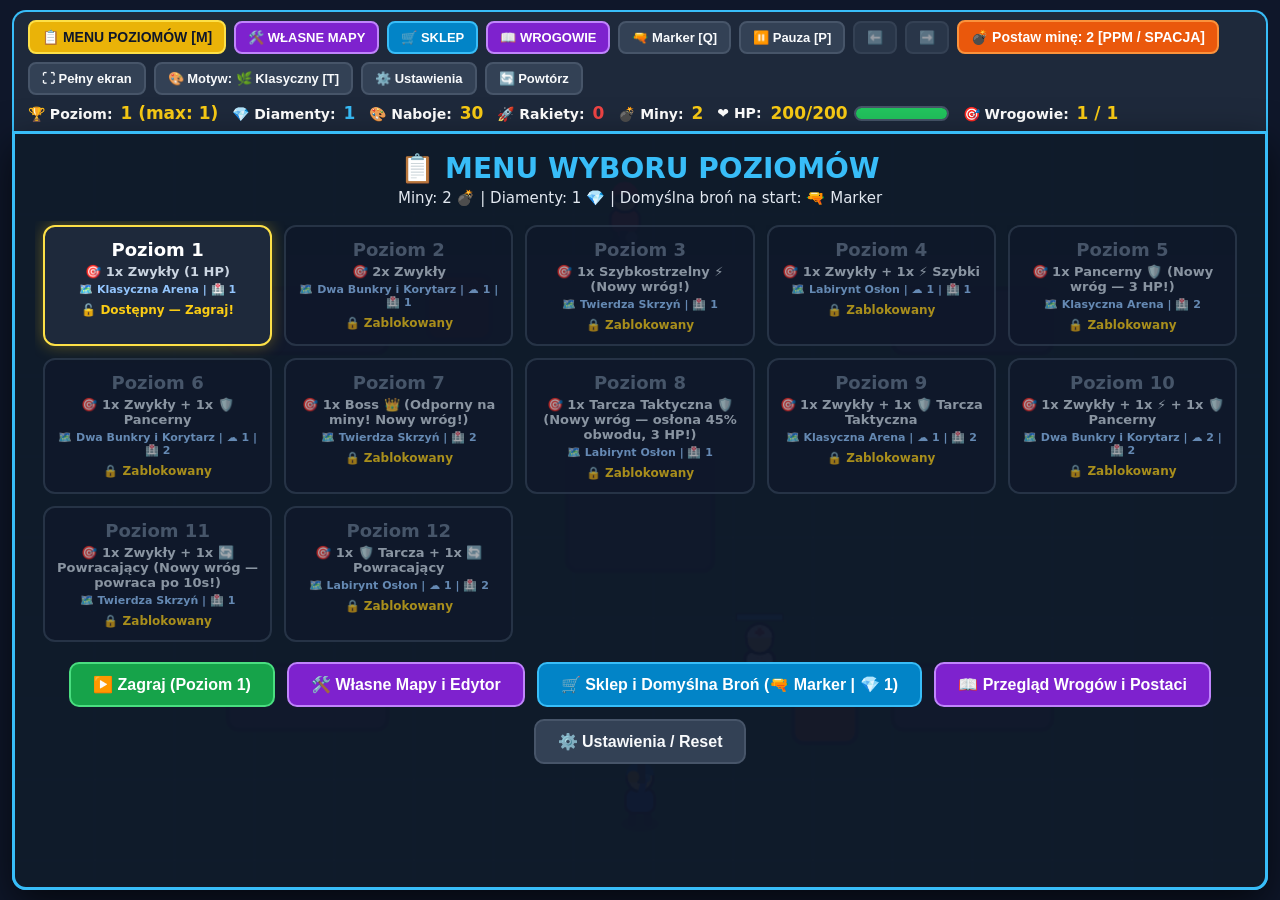
<file: index.html>
<!DOCTYPE html>
<html lang="pl">
<head>
  <meta charset="UTF-8">
  <meta name="viewport" content="width=device-width, initial-scale=1.0, maximum-scale=1.0, user-scalable=no, viewport-fit=cover">
  <meta name="apple-mobile-web-app-capable" content="yes">
  <meta name="apple-mobile-web-app-status-bar-style" content="black-translucent">
  <title>Paintball Arena - Poziomy i Miny</title>
  <link rel="stylesheet" href="style.css">
</head>
<body>
  <div class="topbar">
    <div class="controls">
      <button id="btnOpenMenu" class="menu-btn">📋 MENU POZIOMÓW [M]</button>
      <button id="btnOpenCustom" class="btn-purple">🛠️ WŁASNE MAPY</button>
      <button id="btnOpenShop" class="btn-blue">🛒 SKLEP</button>
      <button id="btnOpenEnemies" class="btn-purple" title="Zobacz przegląd wszystkich przeciwników i cywila">📖 WROGOWIE</button>
      <button id="btnSwitchWeapon" class="active" title="Zmień aktualną broń w trakcie etapu [Klawisz Q]">🔫 Broń: Marker [Q]</button>
      <button id="btnPause">⏸️ Pauza [P]</button>
      <button id="btnPrevLevel" title="Poprzedni poziom">⬅️</button>
      <button id="btnNextLevel" title="Następny odblokowany poziom">➡️</button>
      <button id="btnPlaceMine" class="mine-btn">💣 Postaw minę: 2 [PPM / SPACJA]</button>
      <button id="btnFullscreen" title="Przełącz pełny ekran">⛶ Pełny ekran</button>
      <button id="btnTheme" title="Zmień motyw graficzny [Klawisz T]">🎨 Motyw: 🌿 Klasyczny</button>
      <button id="btnOpenSettings" title="Otwórz ekran ustawień">⚙️ Ustawienia</button>
      <button id="btnRetry">🔄 Powtórz</button>
    </div>
    <div class="stats">
      <div>🏆 Poziom: <span id="levelText">1</span></div>
      <div id="diamondStatBox" style="cursor:pointer;" title="Twoje diamenty">💎 Diamenty: <span id="diamondsText" style="color:#38bdf8;">0</span></div>
      <div>🎨 Naboje: <span id="ammoText">30</span></div>
      <div>🚀 Rakiety: <span id="rocketsText" style="color:#fb923c;">3</span></div>
      <div>💣 Miny: <span id="minesText">2</span></div>
      <div class="hp-box">
        ❤️ HP: <span id="hpText">200</span>
        <div class="hp-bar-bg"><div id="hpFill" class="hp-bar-fill"></div></div>
      </div>
      <div>🎯 Wrogowie: <span id="aliveText">1 / 1</span></div>
    </div>
  </div>

  <div class="game-wrapper">
    <canvas id="gameCanvas" width="940" height="560" tabindex="0"></canvas>

    <div id="menuOverlay" class="overlay hidden">
      <h1 id="menuTitle">📋 WYBIERZ POZIOM (ETAP)</h1>
      <p id="menuSubtitle" class="sub">Kliknij dowolny odblokowany poziom, aby na nim zagrać lub wrócić do wcześniejszych etapów!</p>
      <div id="levelsGrid" class="levels-grid"></div>
      <div class="action-row" id="menuActions"></div>
    </div>

    <div id="customOverlay" class="overlay hidden">
      <h1 id="customOverlayTitle" style="color:#c084fc;">🛠️ WŁASNE MAPY (ZAWSZE ODBLOKOWANE)</h1>
      <p id="customOverlaySub" class="sub">Wybierz jedną z własnych map, aby od razu zagrać, lub kliknij ✏️ Edytuj, aby ustawić liczbę przeciwników każdego typu!</p>
      <div id="customListView" class="custom-list-container">
        <div id="customMapsGrid" class="custom-maps-grid"></div>
        <div class="action-row custom-actions">
          <button id="btnAddCustomMap" class="btn-big btn-purple">➕ Stwórz nową własną mapę</button>
          <button id="btnCustomToLevels" class="btn-big btn-blue">📋 Przejdź do Menu Poziomów</button>
          <button id="btnCloseCustom" class="btn-big btn-green">▶️ Wróć do gry</button>
        </div>
      </div>
      <div id="customEditorView" class="editor-box" style="display:none;"></div>
    </div>

    <div id="shopOverlay" class="overlay hidden">
      <h1 style="color:#38bdf8;">🛒 SKLEP — ULEPSZENIA I WZMOCNIENIA</h1>
      <p id="shopSubtitle" class="sub">Kupuj bronie i odblokowuj kolejne szczeble drzewka wzmocnień za 💎 diamenty!</p>
      
      <!-- Zakładki kategorii sklepu -->
      <div class="shop-tabs">
        <button id="shopTabWeapons" class="shop-tab-btn active">🔫 Broń</button>
        <button id="shopTabHealth" class="shop-tab-btn">❤️ Zdrowie</button>
        <button id="shopTabTeam" class="shop-tab-btn">🤝 Drużyna</button>
      </div>

      <div id="shopWeaponsGrid" class="shop-tree"></div>
      <div class="action-row">
        <button id="btnShopToLevels" class="btn-big btn-blue">📋 Menu Poziomów</button>
        <button id="btnCloseShop" class="btn-big btn-green">▶️ Wróć do gry</button>
      </div>
    </div>

    <div id="settingsOverlay" class="overlay hidden">
      <h1 style="color:#facc15;">⚙️ USTAWIENIA GRY</h1>
      <p class="sub">Dostosuj opcje rozgrywki lub wykonaj pełny reset osiągnięć i postępów.</p>
      <div id="settingsBox" class="editor-box" style="max-width:660px;"></div>
      <div class="action-row">
        <button id="btnSettingsToLevels" class="btn-big btn-blue">📋 Menu Poziomów</button>
        <button id="btnCloseSettings" class="btn-big btn-green">▶️ Wróć do gry</button>
      </div>
    </div>

    <div id="enemiesOverlay" class="overlay hidden">
      <h1 style="color:#c084fc;">📖 PRZEGLĄD WROGÓW I POSTACI</h1>
      <p class="sub">Poznaj wygląd, wytrzymałość i zachowanie wszystkich postaci na arenie (podczas gry napisy nad nimi są ukryte).</p>
      <div id="enemiesCatalogGrid" class="levels-grid" style="grid-template-columns:repeat(auto-fill, minmax(240px, 1fr));"></div>
      <div class="action-row">
        <button id="btnEnemiesToLevels" class="btn-big btn-blue">📋 Menu Poziomów</button>
        <button id="btnCloseEnemies" class="btn-big btn-green">▶️ Wróć do gry</button>
      </div>
    </div>

    <div id="resultPopupOverlay" class="popup-backdrop hidden">
      <div id="resultPopupCard" class="result-popup-card">
        <h2 id="resultPopupTitle">🏆 POZIOM UKOŃCZONY!</h2>
        <p id="resultPopupSub" class="result-popup-sub"></p>
        <div id="resultPopupRewards" class="result-popup-rewards"></div>
        <div id="resultPopupActions" class="result-popup-actions"></div>
      </div>
    </div>
  </div>

  <!-- Pełnoekranowa warstwa kontrolek dotykowych dla tabletów (działa także na marginesach poza planszą) -->
  <div id="touchControls" class="touch-controls">
    <div id="joystickBase" class="joystick-base">
      <div id="joystickThumb" class="joystick-thumb"></div>
    </div>
    <div id="touchActionGroup" class="touch-action-group hidden">
      <button id="touchBtnWeapon" class="touch-action-btn touch-btn-weapon" title="Zmień broń" aria-label="Zmień broń">🔫</button>
      <button id="touchBtnMine" class="touch-action-btn touch-btn-mine" title="Postaw minę" aria-label="Postaw minę">
        <span class="touch-btn-icon">💣</span>
        <span id="touchMineBadge" class="touch-badge">2</span>
      </button>
    </div>
  </div>

  <script src="js/config.js"></script>
  <script src="js/state.js"></script>
  <script src="js/audio.js"></script>
  <script src="js/physics.js"></script>
  <script src="js/spawners.js"></script>
  <script src="js/mines.js"></script>
  <script src="js/helper.js"></script>
  <script src="js/renderer.js"></script>
  <script src="js/ui.js"></script>
  <script src="js/input.js"></script>
  <script src="js/game.js"></script>
</body>
</html>
</file>
<file: style.css>
* {
  box-sizing: border-box;
  margin: 0;
  padding: 0;
  user-select: none;
  -webkit-user-select: none;
  -webkit-touch-callout: none;
}
html, body {
  touch-action: none;
  -webkit-touch-callout: none;
  -webkit-user-select: none;
}
body {
  background-color: #0f172a;
  color: #ffffff;
  font-family: system-ui, -apple-system, BlinkMacSystemFont, 'Segoe UI', Roboto, sans-serif;
  display: flex;
  flex-direction: column;
  justify-content: center;
  align-items: center;
  min-height: 100vh;
  min-height: 100dvh;
  height: 100vh;
  height: 100dvh;
  width: 100vw;
  overflow: hidden;
  padding: 4px 8px;
  touch-action: none;
}
.topbar {
  display: flex;
  flex-wrap: wrap;
  gap: 8px;
  align-items: center;
  justify-content: space-between;
  width: 100%;
  max-width: 100%;
  background: #1e293b;
  padding: 8px 14px;
  border-radius: 14px 14px 0 0;
  border: 2px solid #38bdf8;
  border-bottom: none;
  flex-shrink: 0;
}
.controls {
  display: flex;
  gap: 8px;
  align-items: center;
  flex-wrap: wrap;
}
button {
  background: #334155;
  color: #f8fafc;
  border: 2px solid #475569;
  padding: 7px 12px;
  border-radius: 8px;
  font-size: 13px;
  font-weight: 700;
  cursor: pointer;
  transition: all 0.15s;
}
button:hover:not(:disabled) {
  background: #475569;
  transform: translateY(-1px);
}
button.menu-btn {
  background: #eab308;
  border-color: #fde047;
  color: #0f172a;
  font-size: 14px;
}
button.menu-btn:hover {
  background: #facc15;
}
button.mine-btn {
  background: #ea580c;
  border-color: #fb923c;
  color: #ffffff;
  font-size: 14px;
}
button.mine-btn:hover:not(:disabled) {
  background: #f97316;
}
button.mine-btn:disabled {
  background: #1e293b;
  border-color: #334155;
  color: #64748b;
  cursor: not-allowed;
}
button.active {
  background: #0284c7;
  border-color: #38bdf8;
}
.stats {
  display: flex;
  gap: 14px;
  font-size: 14px;
  font-weight: 700;
  align-items: center;
  flex-wrap: wrap;
}
.stats span {
  color: #facc15;
  font-size: 17px;
  margin-left: 3px;
}
.hp-box {
  display: flex;
  align-items: center;
  gap: 6px;
}
.hp-bar-bg {
  width: 95px;
  height: 15px;
  background: #0f172a;
  border-radius: 8px;
  border: 2px solid #475569;
  overflow: hidden;
}
.hp-bar-fill {
  height: 100%;
  width: 100%;
  background: #22c55e;
  transition: width 0.15s, background-color 0.15s;
}
.game-wrapper {
  position: relative;
  width: 940px;
  aspect-ratio: 940 / 560;
  max-width: 100%;
  flex-shrink: 0;
  touch-action: none;
}
canvas {
  display: block;
  background-color: #14532d;
  border: 3px solid #38bdf8;
  border-radius: 0 0 14px 14px;
  box-shadow: 0 15px 40px rgba(0, 0, 0, 0.65);
  cursor: none;
  width: 100%;
  height: 100%;
  outline: none;
  touch-action: none;
}
.overlay {
  position: absolute;
  inset: 0;
  background: rgba(15, 23, 42, 0.96);
  border: 3px solid #38bdf8;
  border-radius: 0 0 14px 14px;
  display: flex;
  flex-direction: column;
  align-items: center;
  justify-content: flex-start;
  padding: 18px 20px;
  z-index: 20;
  overflow-y: auto;
}
.overlay.hidden {
  display: none;
}
.overlay h1 {
  font-size: 28px;
  font-weight: 900;
  color: #38bdf8;
  margin-bottom: 4px;
  text-align: center;
  flex-shrink: 0;
}
.overlay p.sub {
  color: #e2e8f0;
  font-size: 15px;
  margin-bottom: 14px;
  text-align: center;
  flex-shrink: 0;
}
.levels-grid {
  display: grid;
  grid-template-columns: repeat(auto-fill, minmax(190px, 1fr));
  gap: 12px;
  width: 100%;
  max-width: 100%;
  margin-bottom: 16px;
  max-height: calc(100% - 135px);
  overflow-y: auto;
  padding: 4px 8px;
  flex-shrink: 1;
}
.levels-grid::-webkit-scrollbar,
.overlay::-webkit-scrollbar {
  width: 8px;
}
.levels-grid::-webkit-scrollbar-track,
.overlay::-webkit-scrollbar-track {
  background: #0f172a;
  border-radius: 6px;
}
.levels-grid::-webkit-scrollbar-thumb,
.overlay::-webkit-scrollbar-thumb {
  background: #38bdf8;
  border-radius: 6px;
}

.shop-tree {
  scrollbar-width: none; /* Firefox: ukryj brzydki pasek przewijania (przewijanie kółkiem nadal działa) */
  -ms-overflow-style: none;
}
.shop-tree::-webkit-scrollbar {
  display: none;
}
.level-card {
  background: #1e293b;
  border: 2px solid #38bdf8;
  border-radius: 12px;
  padding: 12px 10px;
  text-align: center;
  cursor: pointer;
  transition: all 0.15s;
  display: flex;
  flex-direction: column;
  gap: 4px;
}
.level-card:hover:not(.locked) {
  background: #0284c7;
  transform: translateY(-3px);
  box-shadow: 0 8px 20px rgba(2, 132, 199, 0.4);
}
.level-card.completed {
  border-color: #4ade80;
}
.level-card.current {
  border-color: #fde047;
  box-shadow: 0 0 15px rgba(250, 204, 21, 0.35);
}
.level-card.locked {
  background: #0f172a;
  border-color: #334155;
  color: #64748b;
  cursor: not-allowed;
  opacity: 0.65;
}
.level-card .lvl-title {
  font-size: 18px;
  font-weight: 900;
  color: #ffffff;
}
.level-card.locked .lvl-title {
  color: #64748b;
}
.level-card .lvl-enemies {
  font-size: 13px;
  color: #cbd5e1;
  font-weight: 600;
}
.level-card .lvl-status {
  font-size: 12px;
  font-weight: 800;
  margin-top: 3px;
  color: #facc15;
}
.action-row {
  display: flex;
  gap: 12px;
  flex-wrap: wrap;
  justify-content: center;
}
.btn-big {
  padding: 11px 22px;
  font-size: 16px;
  border-radius: 10px;
  font-weight: 800;
}
.btn-green {
  background: #16a34a;
  border-color: #4ade80;
  color: #ffffff;
}
.btn-green:hover {
  background: #22c55e;
}
.btn-blue {
  background: #0284c7;
  border-color: #38bdf8;
  color: #ffffff;
}
.btn-purple {
  background: #7e22ce;
  border-color: #c084fc;
  color: #ffffff;
}
.btn-purple:hover {
  background: #9333ea;
}
button:disabled, .level-card.guard-wait {
  opacity: 0.55;
  cursor: not-allowed !important;
  pointer-events: none;
}
.custom-section {
  width: 100%;
  max-width: 780px;
  background: rgba(30, 41, 59, 0.9);
  border: 2px solid #c084fc;
  border-radius: 12px;
  padding: 10px 14px;
  margin-bottom: 12px;
}
.custom-header {
  display: flex;
  justify-content: space-between;
  align-items: center;
  margin-bottom: 8px;
  flex-wrap: wrap;
  gap: 8px;
}
.custom-title {
  font-size: 15px;
  font-weight: 900;
  color: #e9d5ff;
}
.custom-grid {
  display: grid;
  grid-template-columns: repeat(4, minmax(140px, 1fr));
  gap: 8px;
}
.custom-card {
  background: #0f172a;
  border: 2px solid #a855f7;
  border-radius: 10px;
  padding: 8px;
  text-align: center;
  display: flex;
  flex-direction: column;
  gap: 4px;
}
.custom-card.current {
  border-color: #fde047;
  box-shadow: 0 0 12px rgba(250, 204, 21, 0.35);
}
.custom-card-btns {
  display: flex;
  gap: 4px;
  justify-content: center;
  margin-top: 4px;
}
.custom-card-btns button {
  padding: 4px 8px;
  font-size: 11px;
}
#customOverlay {
  padding: 14px 18px;
}
#customOverlay h1 {
  font-size: 24px;
  margin-bottom: 2px;
}
#customOverlay p.sub {
  font-size: 13px;
  margin-bottom: 10px;
}

.custom-list-container {
  width: 100%;
  max-width: 900px;
  display: flex;
  flex-direction: column;
  align-items: center;
  justify-content: flex-start;
  flex: 1;
  min-height: 0;
}

.custom-maps-grid {
  display: grid;
  grid-template-columns: repeat(2, 1fr);
  gap: 10px 14px;
  width: 100%;
  margin-bottom: 12px;
  max-height: 360px;
  overflow-y: auto;
  padding: 2px 4px;
  box-sizing: border-box;
}

.custom-maps-grid::-webkit-scrollbar {
  width: 6px;
}
.custom-maps-grid::-webkit-scrollbar-track {
  background: rgba(15, 23, 42, 0.6);
  border-radius: 4px;
}
.custom-maps-grid::-webkit-scrollbar-thumb {
  background: rgba(192, 132, 252, 0.6);
  border-radius: 4px;
}
.custom-maps-grid::-webkit-scrollbar-thumb:hover {
  background: #c084fc;
}

.custom-map-card {
  background: #1e293b;
  border: 2px solid #a855f7;
  border-radius: 12px;
  padding: 10px 14px;
  text-align: left;
  display: flex;
  flex-direction: column;
  justify-content: space-between;
  gap: 6px;
  transition: all 0.15s;
}
.custom-map-card:hover {
  border-color: #c084fc;
  box-shadow: 0 4px 14px rgba(192, 132, 252, 0.25);
}
.custom-map-card.current {
  border-color: #fde047;
  box-shadow: 0 0 14px rgba(250, 204, 21, 0.35);
}
.custom-map-card .lvl-title {
  font-size: 16px;
  font-weight: 900;
  color: #e9d5ff;
  display: flex;
  justify-content: space-between;
  align-items: center;
}
.custom-map-card .lvl-enemies {
  font-size: 12px;
  color: #f1f5f9;
  font-weight: 600;
  line-height: 1.3;
}
.custom-map-card .lvl-meta {
  font-size: 11px;
  color: #93c5fd;
  display: flex;
  gap: 10px;
  flex-wrap: wrap;
}
.custom-map-card .lvl-status {
  font-size: 11px;
  font-weight: 800;
}
.custom-map-card .custom-card-btns {
  display: flex;
  gap: 8px;
  justify-content: flex-end;
  margin-top: 2px;
}
.custom-map-card .custom-card-btns button {
  padding: 5px 12px;
  font-size: 13px;
  font-weight: 800;
  border-radius: 8px;
}

.custom-actions {
  display: flex;
  gap: 10px;
  justify-content: center;
  flex-wrap: wrap;
}
.custom-actions .btn-big {
  padding: 9px 18px;
  font-size: 14px;
}

.editor-box {
  width: 100%;
  max-width: 640px;
  background: #1e293b;
  border: 2px solid #c084fc;
  border-radius: 14px;
  padding: 16px;
  margin-bottom: 14px;
  display: flex;
  flex-direction: column;
  gap: 10px;
}
.editor-row {
  display: flex;
  align-items: center;
  justify-content: space-between;
  background: #0f172a;
  padding: 8px 12px;
  border-radius: 8px;
  border: 1px solid #334155;
  font-size: 14px;
  font-weight: 700;
}
.editor-stepper {
  display: flex;
  align-items: center;
  gap: 10px;
}
.editor-stepper span {
  min-width: 28px;
  text-align: center;
  font-size: 17px;
  font-weight: 900;
  color: #fde047;
}
.editor-input {
  background: #1e293b;
  color: #fff;
  border: 2px solid #475569;
  border-radius: 6px;
  padding: 5px 10px;
  font-size: 14px;
  font-weight: 700;
  width: 240px;
}

.shop-tabs {
  display: flex;
  justify-content: center;
  align-items: center;
  gap: 12px;
  width: 100%;
  max-width: 880px;
  margin-bottom: 12px;
  flex-wrap: wrap;
}
.shop-tab-btn {
  background: #1e293b;
  border: 2px solid #475569;
  color: #94a3b8;
  padding: 8px 22px;
  border-radius: 10px;
  font-size: 15px;
  font-weight: 800;
  cursor: pointer;
  transition: all 0.15s ease-in-out;
}
.shop-tab-btn:hover {
  background: #334155;
  color: #f8fafc;
  border-color: #38bdf8;
}
.shop-tab-btn.active {
  background: #0284c7;
  border-color: #38bdf8;
  color: #ffffff;
  box-shadow: 0 0 14px rgba(56, 189, 248, 0.45);
}

.shop-tree {
  display: flex;
  flex-direction: column;
  gap: 10px;
  width: 100%;
  max-width: 880px;
  margin-bottom: 14px;
  max-height: calc(100% - 135px);
  overflow-y: auto;
  padding: 4px 6px;
}
.tree-track {
  background: rgba(15, 23, 42, 0.85);
  border: 2px solid #334155;
  border-radius: 12px;
  padding: 10px 14px;
  display: flex;
  flex-direction: column;
  gap: 8px;
  width: 100%;
}
.tree-track-header {
  display: flex;
  align-items: center;
  justify-content: space-between;
  font-size: 15px;
  font-weight: 900;
  color: #fde047;
  border-bottom: 1px solid #334155;
  width: 100%;
  padding-bottom: 6px;
  flex-wrap: wrap;
  gap: 8px;
}
.tree-nodes-row {
  display: flex;
  flex-direction: row;
  align-items: stretch;
  gap: 8px;
  width: 100%;
  overflow-x: auto;
  padding-bottom: 4px;
}
.tree-node {
  flex: 1 1 260px;
  min-width: 220px;
  max-width: 420px;
  background: #1e293b;
  border: 2px solid #38bdf8;
  border-radius: 10px;
  padding: 8px 10px;
  text-align: left;
  display: flex;
  flex-direction: column;
  justify-content: space-between;
  gap: 4px;
}
.tree-node.owned {
  border-color: #4ade80;
}
.tree-node.last-owned {
  border-color: #4ade80;
  background: rgba(22, 101, 52, 0.25);
}
.tree-node.next-unlock {
  border-color: #facc15;
  box-shadow: 0 0 12px rgba(250, 204, 21, 0.2);
}
.tree-node.default-weapon {
  box-shadow: 0 0 12px rgba(56, 189, 248, 0.45);
}
.tree-node.locked {
  background: #0f172a;
  border-color: #334155;
  opacity: 0.7;
}
.tree-connector {
  display: flex;
  align-items: center;
  justify-content: center;
  color: #475569;
  font-size: 18px;
  font-weight: 900;
  padding: 0 2px;
  flex-shrink: 0;
}
.tree-connector.active {
  color: #4ade80;
}
.popup-backdrop {
  position: absolute;
  inset: 0;
  background: rgba(15, 23, 42, 0.78);
  backdrop-filter: blur(3px);
  border-radius: 0 0 14px 14px;
  display: flex;
  align-items: center;
  justify-content: center;
  padding: 20px;
  z-index: 30;
}
.popup-backdrop.hidden {
  display: none;
}
.result-popup-card {
  background: #1e293b;
  border: 3px solid #38bdf8;
  border-radius: 18px;
  padding: 26px 30px;
  width: 100%;
  max-width: 520px;
  box-shadow: 0 20px 50px rgba(0, 0, 0, 0.85);
  display: flex;
  flex-direction: column;
  align-items: center;
  text-align: center;
  gap: 12px;
}
.result-popup-card h2 {
  font-size: 28px;
  font-weight: 900;
}
.result-popup-sub {
  font-size: 16px;
  color: #e2e8f0;
  font-weight: 600;
}
.result-popup-rewards {
  background: #0f172a;
  border: 1px solid #334155;
  border-radius: 10px;
  padding: 10px 16px;
  font-size: 14px;
  font-weight: 700;
  color: #fde047;
  width: 100%;
}
.result-popup-actions {
  display: flex;
  flex-direction: column;
  gap: 10px;
  width: 100%;
  margin-top: 6px;
}
.result-popup-actions button {
  width: 100%;
  padding: 12px 18px;
  font-size: 16px;
  font-weight: 800;
  border-radius: 10px;
}

/* --- KONTROLKI DOTYKOWE NA TABLETY / SMARTFONY --- */
.touch-controls {
  position: fixed;
  inset: 0;
  pointer-events: none;
  z-index: 900;
}
.touch-action-group.hidden {
  display: none !important;
}

.joystick-base {
  position: fixed;
  width: 120px;
  height: 120px;
  border-radius: 50%;
  background: radial-gradient(circle, rgba(56, 189, 248, 0.25) 0%, rgba(15, 23, 42, 0.6) 100%);
  border: 2.5px solid rgba(56, 189, 248, 0.7);
  box-shadow: 0 0 30px rgba(56, 189, 248, 0.45);
  transform: translate(-50%, -50%);
  pointer-events: none;
  display: none;
  backdrop-filter: blur(2px);
  -webkit-backdrop-filter: blur(2px);
  z-index: 905;
}

.joystick-thumb {
  position: absolute;
  width: 52px;
  height: 52px;
  border-radius: 50%;
  background: radial-gradient(circle, #38bdf8 0%, #0284c7 100%);
  border: 2.5px solid #ffffff;
  box-shadow: 0 0 16px rgba(56, 189, 248, 0.95);
  top: 50%;
  left: 50%;
  transform: translate(-50%, -50%);
  pointer-events: none;
}

.touch-action-group {
  position: fixed;
  bottom: max(18px, env(safe-area-inset-bottom));
  right: max(18px, env(safe-area-inset-right));
  display: flex;
  flex-direction: column;
  gap: 14px;
  pointer-events: auto;
  z-index: 910;
}

.touch-action-btn {
  width: 64px;
  height: 64px;
  border-radius: 50%;
  display: flex;
  align-items: center;
  justify-content: center;
  font-size: 28px;
  border: 2.5px solid rgba(255, 255, 255, 0.9);
  box-shadow: 0 8px 24px rgba(0, 0, 0, 0.6);
  cursor: pointer;
  position: relative;
  touch-action: none;
  -webkit-tap-highlight-color: transparent;
  transition: transform 0.08s, filter 0.08s;
}

.touch-action-btn:active {
  transform: scale(0.9);
  filter: brightness(1.25);
}

.touch-btn-mine {
  background: linear-gradient(135deg, #f97316 0%, #c2410c 100%);
  border-color: #fdba74;
}

.touch-btn-mine:disabled {
  opacity: 0.45;
  filter: grayscale(0.8);
  cursor: not-allowed;
}

.touch-btn-weapon {
  width: 54px;
  height: 54px;
  font-size: 24px;
  align-self: flex-end;
  background: linear-gradient(135deg, #0284c7 0%, #0369a1 100%);
  border-color: #7dd3fc;
}

.touch-badge {
  position: absolute;
  top: -4px;
  right: -4px;
  background: #ef4444;
  color: #ffffff;
  font-size: 13px;
  font-weight: 800;
  border-radius: 12px;
  min-width: 22px;
  height: 22px;
  padding: 0 5px;
  display: flex;
  align-items: center;
  justify-content: center;
  border: 2px solid #ffffff;
  box-shadow: 0 2px 6px rgba(0, 0, 0, 0.5);
}

/* Responsywność dla tabletów i mniejszych ekranów */
@media (max-width: 1024px) {
  body {
    padding: 2px 4px;
  }
  .topbar {
    padding: 6px 10px;
    gap: 6px;
  }
  .controls button {
    padding: 5px 8px;
    font-size: 12px;
  }
  .stats {
    font-size: 12px;
    gap: 8px;
  }
  .stats span {
    font-size: 14px;
  }
}

@media (max-height: 650px) {
  .topbar {
    padding: 4px 8px;
  }
}

/* Odznaki przycisków kontrolera Xbox */
.gamepad-badge {
  display: none;
  align-items: center;
  justify-content: center;
  width: 22px;
  height: 22px;
  border-radius: 50%;
  font-size: 13px;
  font-weight: 900;
  color: #ffffff;
  line-height: 1;
  text-shadow: 0 1px 2px rgba(0, 0, 0, 0.6);
  box-shadow: 0 2px 4px rgba(0, 0, 0, 0.4), inset 0 1px 1px rgba(255, 255, 255, 0.4);
  vertical-align: middle;
  margin-left: 8px;
  border: 1.5px solid rgba(255, 255, 255, 0.85);
  user-select: none;
}

body.gamepad-active .gamepad-badge {
  display: inline-flex;
}

.gamepad-badge-a {
  background: radial-gradient(circle at 35% 35%, #4ade80, #16a34a 80%, #14532d);
}

.gamepad-badge-b {
  background: radial-gradient(circle at 35% 35%, #f87171, #dc2626 80%, #7f1d1d);
}

.gamepad-badge-x {
  background: radial-gradient(circle at 35% 35%, #60a5fa, #2563eb 80%, #1e3a8a);
}

.gamepad-badge-y {
  background: radial-gradient(circle at 35% 35%, #fde047, #ca8a04 80%, #713f12);
  color: #1e293b;
  text-shadow: none;
}
</file>
